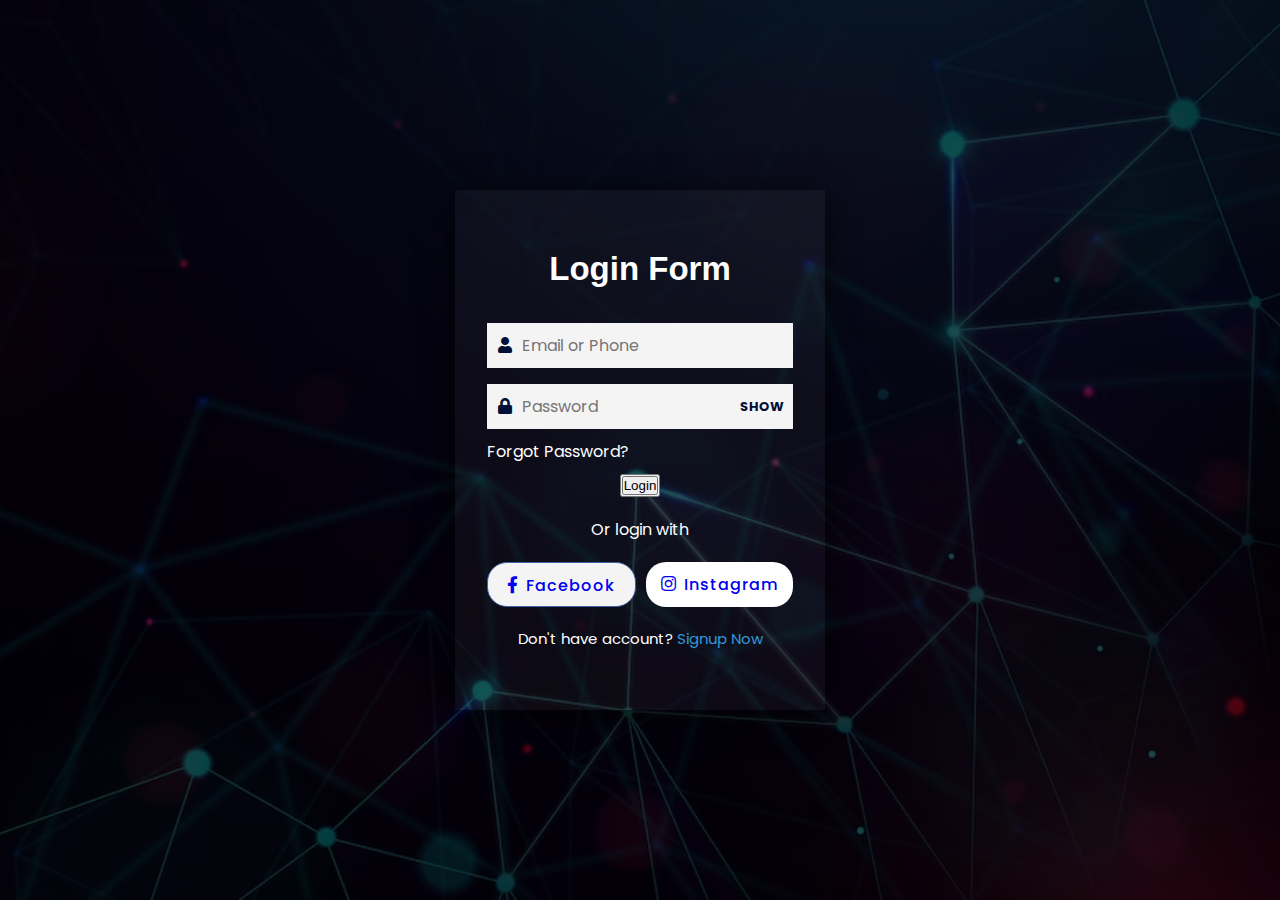
<file: login.html>
<!DOCTYPE html>
<!-- Created By CodingNepal -->
<html lang="en" dir="ltr">

<head>
    <meta charset="utf-8">
    <title>Login To SmartHome</title>
    <link rel="stylesheet" href="./login.css">
    <link rel="stylesheet" href="https://cdnjs.cloudflare.com/ajax/libs/font-awesome/5.15.3/css/all.min.css" />
</head>

<body>
    <div class="bg-img">
        <div class="content">
            <header>Login Form</header>
            <form action="#">
                <div class="field">
                    <span class="fa fa-user"></span>
                    <input type="text" placeholder="Email or Phone" required>
                </div>
                <div class="field space">
                    <span class="fa fa-lock"></span>
                    <input type="password" class="pass-key" placeholder="Password" required>
                    <span class="show">SHOW</span>
                </div>
                <div class="pass">
                    <a href="#">Forgot Password?</a>
                </div>
                <div class="">
                    <button onclick = "fun()"><input type="submit" value="Login"></button>
                </div>
            </form>
            <div class="login" style="color: white;">
                Or login with
            </div>
            <div class="links">
                <div class="facebook">
                    <a href="https://www.facebook.com"><i class="fab fa-facebook-f"><span>Facebook</span></i></a>
                </div>
                <div class="instagram">
                    <a href="https://www.instagram.com/"><i class="fab fa-instagram"><span>Instagram</span></i></a>
                </div>
            </div>
            <div class="signup">
                Don't have account?
                <a href="./signup.html">Signup Now</a>
            </div>
        </div>
    </div>
    <script src="./main.js"></script>
</body>

</html>
</file>
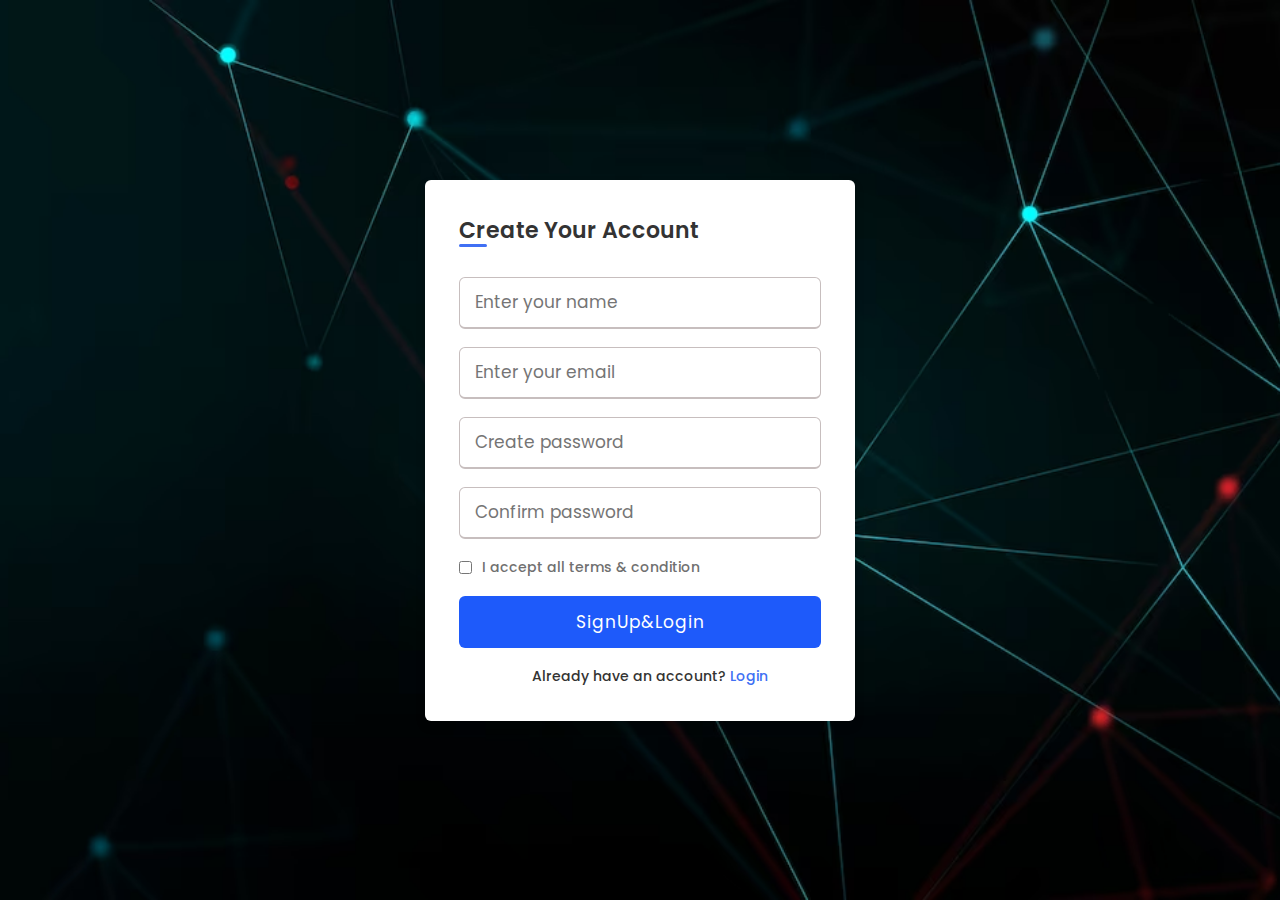
<file: signup.html>
<!DOCTYPE html>
<!-- Coding by CodingLab | www.codinglabweb.com-->
<html lang="en" dir="ltr">

<head>
    <meta charset="UTF-8">
    <meta name="viewport" content="width=device-width, initial-scale=1.0">
    <title> SignUp To SmartHome </title>
    <link rel="stylesheet" href="./signup.css">
</head>

<body>
    <div class="wrapper">
        <h2>Create Your Account</h2>
        <form>
            <div class="input-box">
                <input type="text" placeholder="Enter your name" required>
            </div>
            <div class="input-box">
                <input type="text" placeholder="Enter your email" required>
            </div>
            <div class="input-box">
                <input type="password" placeholder="Create password" required>
            </div>
            <div class="input-box">
                <input type="password" placeholder="Confirm password" required>
            </div>
            <div class="policy">
                <input type="checkbox" required>
                <h3>I accept all terms & condition</h3>
            </div>
            <div class="input-box button">
                <input type="submit" value="SignUp&Login">
            </div>
            <div class="text">
                <h3>Already have an account? <a href="./login.html">Login</a></h3>
            </div>
        </form>
    </div>

</body>

</html>
</file>
<file: login.css>
@import url("https://fonts.googleapis.com/css2?family=Poppins:ital,wght@0,100;0,200;0,300;0,400;0,500;0,600;0,700;0,800;0,900;1,100;1,200;1,300;1,400;1,500;1,600;1,700;1,800;1,900&display=swap");

:root {
  --color-primary: #1e5afa;
  --color-primary-variant: rgba(0, 0, 240, 0.2);
  --color-white: #fff;
  --color-light: #f4f4f4;
  --color-black: #000f37;
  --color-dark: #575757;

  --bottom-section-padding: 12rem;
  --bottom-section-padding-mobile: 8rem;

  --transition: all 400ms ease;

  --container-width: 84%;
  --container-width-tablet: 90%;
  --container-width-phone: 94%;
}

* {
  margin: 0;
  padding: 0;
  box-sizing: border-box;
  user-select: none;
}
.bg-img {
  display: flex;
  background: url("./images/login.avif");
  height: 100vh;
  background-size: cover;
  background-position: center;
}
.bg-img:after {
  position: absolute;
  content: "";
  top: 0;
  left: 0;
  height: 100%;
  width: 100%;
  background: rgba(0, 0, 0, 0.7);
}
.content {
  position: absolute;
  top: 50%;
  left: 50%;
  z-index: 999;
  text-align: center;
  padding: 60px 32px;
  width: 370px;
  transform: translate(-50%, -50%);
  background: rgba(255, 255, 255, 0.04);
  box-shadow: -1px 4px 28px 0px rgba(0, 0, 0, 0.75);
}
.content header {
  color: var(--color-white);
  font-size: 33px;
  font-weight: 600;
  margin: 0 0 35px 0;
  font-family: "Montserrat", sans-serif;
}
.field {
  position: relative;
  height: 45px;
  width: 100%;
  display: flex;
  background: var(--color-light);
}
.field span {
  color: var(--color-black);
  width: 40px;
  line-height: 45px;
}
.field input {
  height: 100%;
  width: 100%;
  background: transparent;
  border: none;
  outline: none;
  color: var(--color-dark);
  font-size: 16px;
  font-family: "Poppins", sans-serif;
}
.space {
  margin-top: 16px;
}
.show {
  position: absolute;
  right: 13px;
  font-size: 13px;
  font-weight: 700;
  color: var(--color-light);
  display: flex;
  cursor: pointer;
  font-family: "Poppins", sans-serif;
}
.pass-key:valid ~ .show {
  display: block;
}
.pass {
  text-align: left;
  margin: 10px 0;
}
.pass a {
  color: white;
  text-decoration: none;
  font-family: "Poppins", sans-serif;
}
.pass:hover a {
  text-decoration: underline;
}
.field input[type="submit"] {
  background: #3498db;
  border: 1px solid #2691d9;
  color: white;
  font-size: 18px;
  letter-spacing: 1px;
  font-weight: 600;
  cursor: pointer;
  font-family: "Poppins", sans-serif;
}
.field input[type="submit"]:hover {
  background: #2691d9;
}
.login {
  color: var(--color-light);
  margin: 20px 0;
  font-family: "Poppins", sans-serif;
}
.btn {
  display: inline-block;
  padding: 1rem 2.3rem;
  background: var(--color-black);
  color: var(--color-light);
  font-weight: 500;
  border-radius: 0.4rem;
}

.btn-primary a {
  color: var(--color-white);
  transition: all 300ms ease;
  border: 1px solid transparent;
  text-decoration: none;
  font-size: 1.25rem;
}

.links {
  display: flex;
  cursor: pointer;
  color: white;
  margin: 0 0 20px 0;
}
.facebook,
.instagram {
  width: 100%;
  height: 45px;
  line-height: 45px;
  margin-left: 10px;
}
.facebook {
  margin-left: 0;
  background: var(--color-light);
  border: 1px solid #3e61a8;
  border-radius: 20px;
}
.instagram {
  background: var(--color-white);
  border-radius: 20px;
}
.facebook:hover {
  background: #3e61a8;
}
.instagram:hover {
  background: #df2060;
}
.links i {
  font-size: 17px;
}
i span {
  margin-left: 8px;
  font-weight: 500;
  letter-spacing: 1px;
  font-size: 16px;
  font-family: "Poppins", sans-serif;
}
.signup {
  font-size: 15px;
  color: white;
  font-family: "Poppins", sans-serif;
}
.signup a {
  color: #3498db;
  text-decoration: none;
}
.signup a:hover {
  text-decoration: underline;
}
</file>
<file: signup.css>
@import url("https://fonts.googleapis.com/css2?family=Poppins:ital,wght@0,100;0,200;0,300;0,400;0,500;0,600;0,700;0,800;0,900;1,100;1,200;1,300;1,400;1,500;1,600;1,700;1,800;1,900&display=swap");

:root {
  --color-primary: #1e5afa;
  --color-primary-variant: rgba(0, 0, 240, 0.2);
  --color-white: #fff;
  --color-light: #f4f4f4;
  --color-black: #000f37;
  --color-dark: #575757;

  --bottom-section-padding: 12rem;
  --bottom-section-padding-mobile: 8rem;

  --transition: all 400ms ease;

  --container-width: 84%;
  --container-width-tablet: 90%;
  --container-width-phone: 94%;
}

* {
  margin: 0;
  padding: 0;
  box-sizing: border-box;
  font-family: "Poppins", sans-serif;
}
body {
  display: flex;
  background: url("./images/signup.avif");
  min-height: 100vh;
  display: flex;
  align-items: center;
  justify-content: center;
  height: 100vh;
  background-size: cover;
  background-position: center;
}
.wrapper {
  position: relative;
  max-width: 430px;
  width: 100%;
  background: #fff;
  padding: 34px;
  border-radius: 6px;
  box-shadow: 0 5px 10px rgba(0, 0, 0, 0.2);
}
.wrapper h2 {
  position: relative;
  font-size: 22px;
  font-weight: 600;
  color: #333;
}
.wrapper h2::before {
  content: "";
  position: absolute;
  left: 0;
  bottom: 0;
  height: 3px;
  width: 28px;
  border-radius: 12px;
  background: #4070f4;
}
.wrapper form {
  margin-top: 30px;
}
.wrapper form .input-box {
  height: 52px;
  margin: 18px 0;
}
form .input-box input {
  height: 100%;
  width: 100%;
  outline: none;
  padding: 0 15px;
  font-size: 17px;
  font-weight: 400;
  color: #333;
  border: 1.5px solid #c7bebe;
  border-bottom-width: 2.5px;
  border-radius: 6px;
  transition: all 0.3s ease;
}
.input-box input:focus,
.input-box input:valid {
  border-color: #4070f4;
}
form .policy {
  display: flex;
  align-items: center;
}
form h3 {
  color: #707070;
  font-size: 14px;
  font-weight: 500;
  margin-left: 10px;
}
.input-box.button input {
  color: #fff;
  letter-spacing: 1px;
  border: none;
  background: var(--color-primary);
  cursor: pointer;
}
.input-box.button input:hover {
  background: var(--color-primary);
}
.input-box.btn.btn-primary a input {
  padding: 0.5rem;
  background: var(--color-black);
  color: var(--color-white);
  cursor: pointer;
}
form .text h3 {
  color: #333;
  width: 100%;
  text-align: center;
}
form .text h3 a {
  color: #4070f4;
  text-decoration: none;
}
form .text h3 a:hover {
  text-decoration: underline;
}

.btn {
  display: inline-block;
  padding: 1rem 0.3rem;
  background: var(--color-white);
  color: var(--color-light);
  font-weight: 500;
  display: flex;
  justify-content: center;
  align-items: center;
  border-radius: 0.4rem;
}

.btn-primary a {
  color: var(--color-black);
  transition: all 300ms ease;
  border: 1px solid transparent;
  text-decoration: none;
  font-size: 1.25rem;
}
</file>
